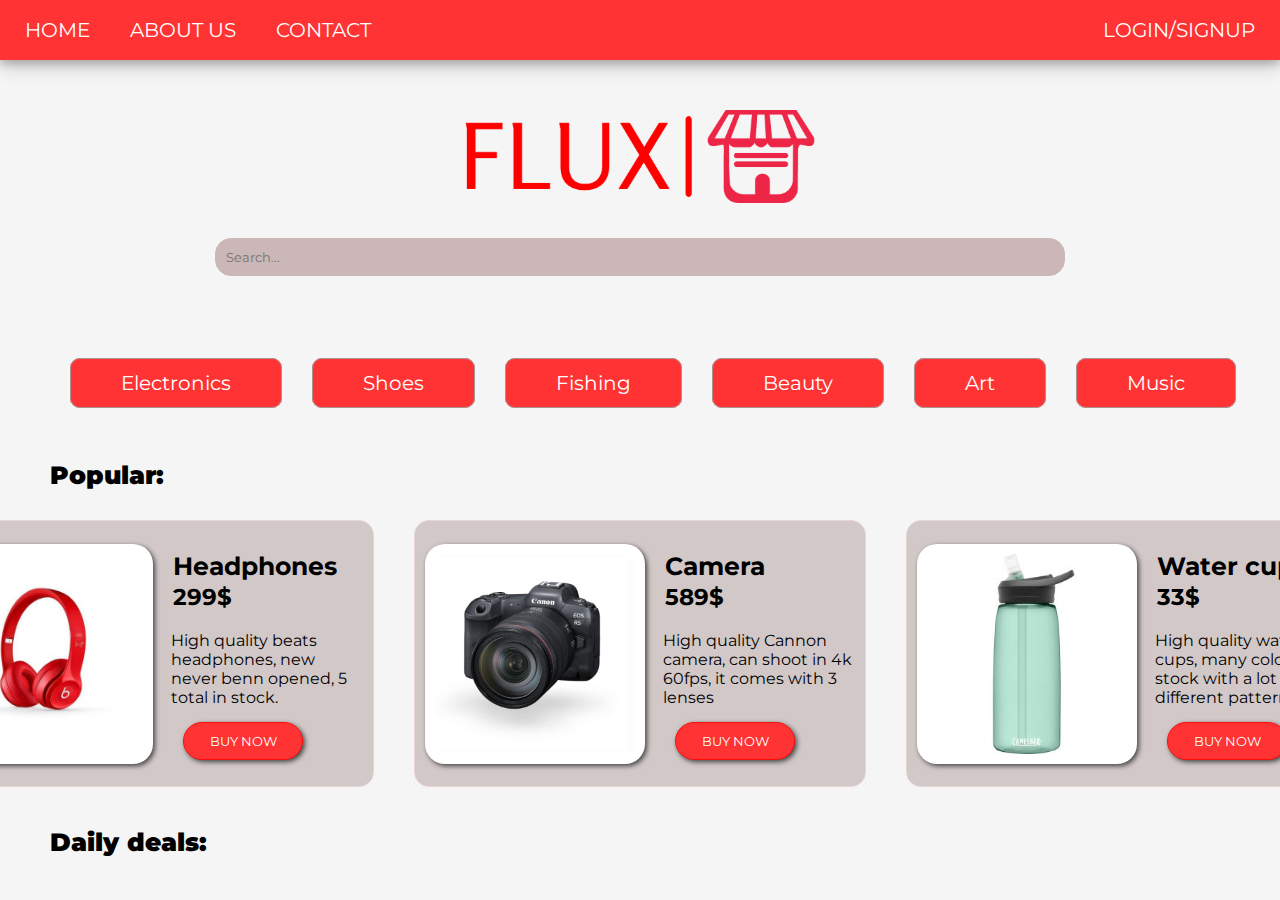
<file: index.html>
<!DOCTYPE html>
<html lang="en">

<head>
    <meta charset="UTF-8">
    <meta http-equiv="X-UA-Compatible" content="IE=edge">
    <meta name="viewport" content="width=device-width, initial-scale=1.0">
    <title>Flux | Home</title>
    <link rel="stylesheet" href="style/style.css">
    <link rel="stylesheet" href="style/home.css">
    <link rel="shortcut icon" href="images/Flux_logo.png" type="image/x-icon">
</head>
<body>
    <header>
        <nav>
            <ul>
                <li id="nav-content"><a class="nav-content" href="index.html">Home</a></li>
                <li id="nav-content"><a class="nav-content" href="About-us.html">About us</a></li>
                <li id="nav-content"><a class="nav-content" href="#">Contact</a></li>
                <li id="login"><a class="nav-content" class="login" href="sign up.html">Login/Signup</a></li>
            </ul>
        </nav>
    </header>
    <main>
        <section class="section0">
            <img src="images/Flux_logo.png" alt="logo">
            <br>
        </section>
        <section id="section1">
            <input type="search" placeholder="Search...">
        </section>
        <section class="section2">
            <p><a href="electronics.html">Electronics</a></p>
            <p><a href="shoes.html">Shoes</a></p>
            <p><a href="Fishing.html">Fishing</a></p>
            <p><a href="beauty.html">Beauty</a></p>
            <p><a href="art.html">Art</a> </p>
            <p><a href="music.html"> Music</a></p>
        </section>
        <h2><b>Popular:</b></h2>
        <section class="section3">
            <div id="ad-container">
            <div class="box">
                <img src="images/headphones.jpg" alt="slika">
                <div class="content">
                    <h3>Headphones</h3>
                    <h4>299$</h4>
                    <p>High quality beats headphones, new never benn opened, 5 total in stock.</p>
                    <button><a href="product.html">Buy now</a></button>
                </div>
            </div>
            <div class="box">
                <img src="images/camera.jpg" alt="slika">
                <div class="content">
                    <h3>Camera</h3>
                    <h4>589$</h4>
                    <p>High quality Cannon camera, can shoot in 4k 60fps, it comes with 3 lenses </p>
                    <button><a href="product.html">Buy now</a></button>
                </div>
            </div>
            <div class="box">
                <img src="images/water-cups.png" alt="slika">
                <div class="content">
                    <h3>Water cups</h3>
                    <h4>33$</h4>
                    <p class="paragraph">High quality water cups, many colorsin in stock with a lot of different
                        patterns</p>
                    <button><a href="product.html">Buy now</a></button>
                </div>
            </div>
        </div>
        </section>
        </section>
    </main>
    <footer>
        <h2><b>Daily deals:</b></h2>
    </footer>
</body>
</html>
</file>
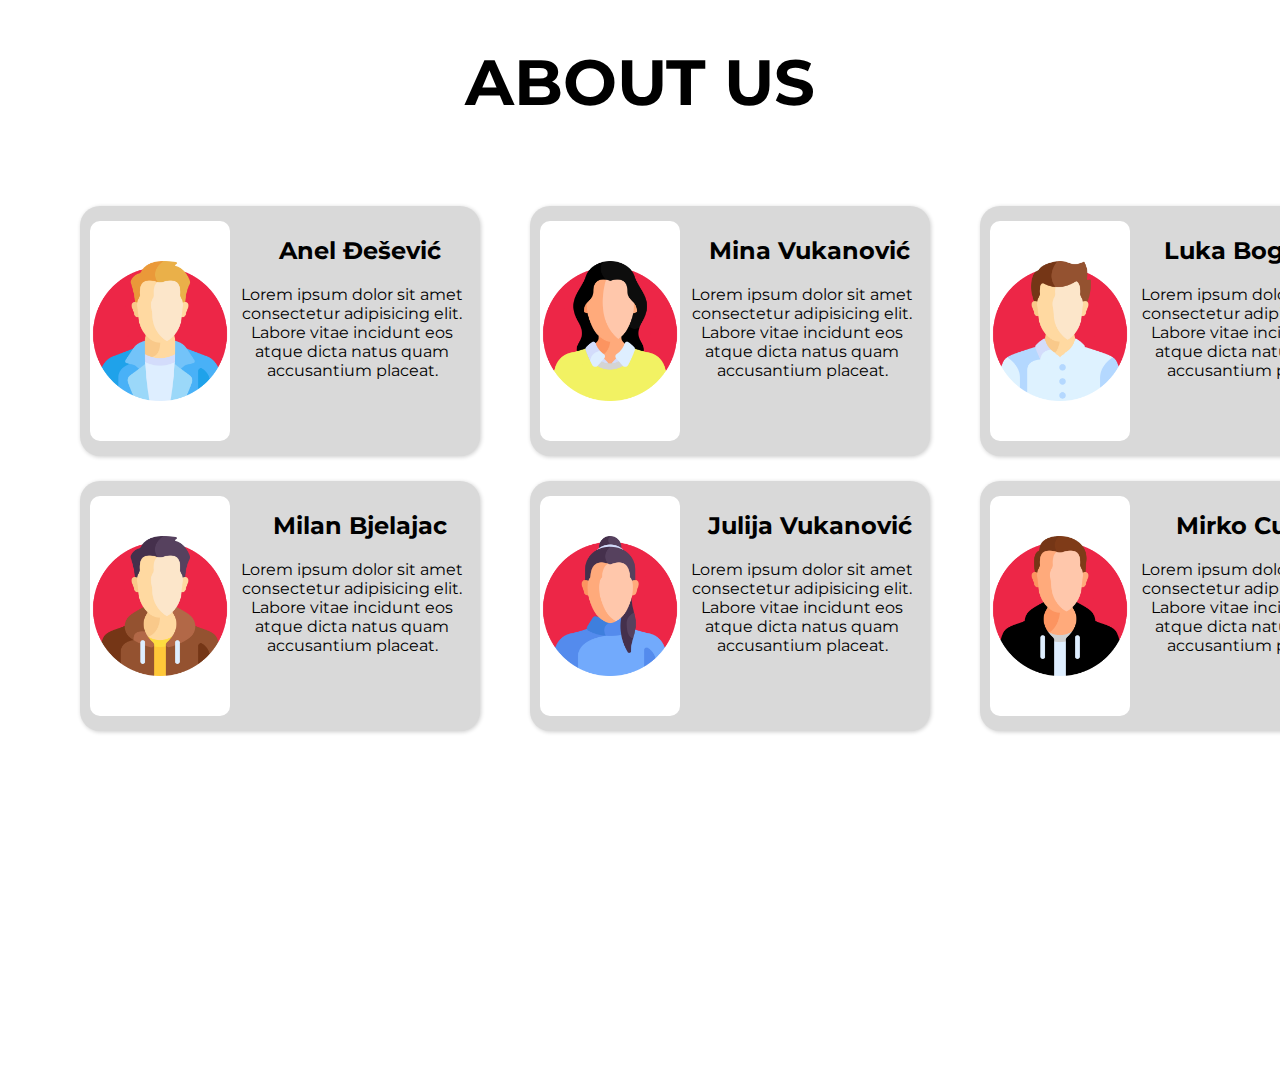
<file: About-us.html>
<!DOCTYPE html>
<html lang="en">
  <head>
    <meta charset="UTF-8" />
    <meta http-equiv="X-UA-Compatible" content="IE=edge" />
    <meta name="viewport" content="width=device-width, initial-scale=1.0" />
    <title>About us</title>
    <link rel="stylesheet" href="style/aboutstyles.css" />
    <link rel="shortcut icon" href="images/Flux_logo.png" type="image/x-icon">
  </head>
  <body>
    <h1>About us</h1>
    <section>
      <ul>
        <li>
          <img src="images/person1.png" alt="person" />
          <div class="item-content">
            <div>
              <h2>Anel Đešević</h2>
              <p>
                Lorem ipsum dolor sit amet consectetur adipisicing elit. Labore
                vitae incidunt eos atque dicta natus quam accusantium placeat.
              </p>
              <div class="hover-effect">
                <br />
                <img src="images/instagram-logo.png" alt="instagram" />
                <img src="images/twitter.png" alt="twitter" />
                <img src="images/linkedin-logo.png" alt="linkedin" />
                <img src="images/youtube.png" alt="youtube" />
                <p><b>Phone number:</b>067 123 456</p>
                <p><b>Email:</b>aneldjesevic@gmail.com</p>
              </div>
            </div>
          </div>
        </li>
        <li>
          <img src="images/person2.png" />
          <div class="item-content">
            <div>
              <h2>Mina Vukanović</h2>
              <p>
                Lorem ipsum dolor sit amet consectetur adipisicing elit. Labore
                vitae incidunt eos atque dicta natus quam accusantium placeat.
              </p>
            </div>
            <div class="hover-effect">
              <br />
              <img src="images/instagram-logo.png" alt="instagram" />
              <img src="images/twitter.png" alt="twitter" />
              <img src="images/linkedin-logo.png" alt="linkedin" />
              <img src="images/youtube.png" alt="youtube" />
              <p><b>Phone number:</b>067 123 456</p>
              <p><b>Email:</b>minavukanovic@gmail.com</p>
            </div>
          </div>
        </li>
        <li>
          <img src="images/person3.png" />
          <div class="item-content">
            <div>
              <h2>Luka Bogićević</h2>
              <p>
                Lorem ipsum dolor sit amet consectetur adipisicing elit. Labore
                vitae incidunt eos atque dicta natus quam accusantium placeat.
              </p>
            </div>
            <div class="hover-effect">
              <br />
              <img src="images/instagram-logo.png" alt="instagram" />
              <img src="images/twitter.png" alt="twitter" />
              <img src="images/linkedin-logo.png" alt="linkedin" />
              <img src="images/youtube.png" alt="youtube" />
              <p><b>Phone number:</b>067 123 456</p>
              <p><b>Email:</b>lukabogicevic@gmail.com</p>
            </div>
          </div>
        </li>

        <li>
          <img src="images/person4.png" />
          <div class="item-content">
            <div>
              <h2>Milan Bjelajac</h2>
              <p>
                Lorem ipsum dolor sit amet consectetur adipisicing elit. Labore
                vitae incidunt eos atque dicta natus quam accusantium placeat.
              </p>
            </div>
            <div class="hover-effect">
              <br />
              <img src="images/instagram-logo.png" alt="instagram" />
              <img src="images/twitter.png" alt="twitter" />
              <img src="images/linkedin-logo.png" alt="linkedin" />
              <img src="images/youtube.png" alt="youtube" />
              <p><b>Phone number:</b>067 123 456</p>
              <p><b>Email:</b>milanbjelajac@gmail.com</p>
            </div>
          </div>
        </li>
        <li>
          <img src="images/person5.png" />
          <div class="item-content">
            <div>
              <h2>Julija Vukanović</h2>
              <p>
                Lorem ipsum dolor sit amet consectetur adipisicing elit. Labore
                vitae incidunt eos atque dicta natus quam accusantium placeat.
              </p>
            </div>
            <div class="hover-effect">
              <br />
              <img src="images/instagram-logo.png" alt="instagram" />
              <img src="images/twitter.png" alt="twitter" />
              <img src="images/linkedin-logo.png" alt="linkedin" />
              <img src="images/youtube.png" alt="youtube" />
              <p><b>Phone number:</b>067 123 456</p>
              <p><b>Email:</b>julijavukanovic@gmail.com</p>
            </div>
          </div>
        </li>
        <li>
          <img src="images/person6.png" />
          <div class="item-content">
            <div>
              <h2>Mirko Cupara</h2>
              <p>
                Lorem ipsum dolor sit amet consectetur adipisicing elit. Labore
                vitae incidunt eos atque dicta natus quam accusantium placeat.
              </p>
            </div>
            <div class="hover-effect">
              <br />
              <img src="images/instagram-logo.png" alt="instagram" />
              <img src="images/twitter.png" alt="twitter" />
              <img src="images/linkedin-logo.png" alt="linkedin" />
              <img src="images/youtube.png" alt="youtube" />
              <p><b>Phone number:</b>067 123 456</p>
              <p><b>Email:</b>mirkocupara@gmail.com</p>
            </div>
          </div>
        </li>
      </ul>
    </section>
  </body>
</html>
</file>
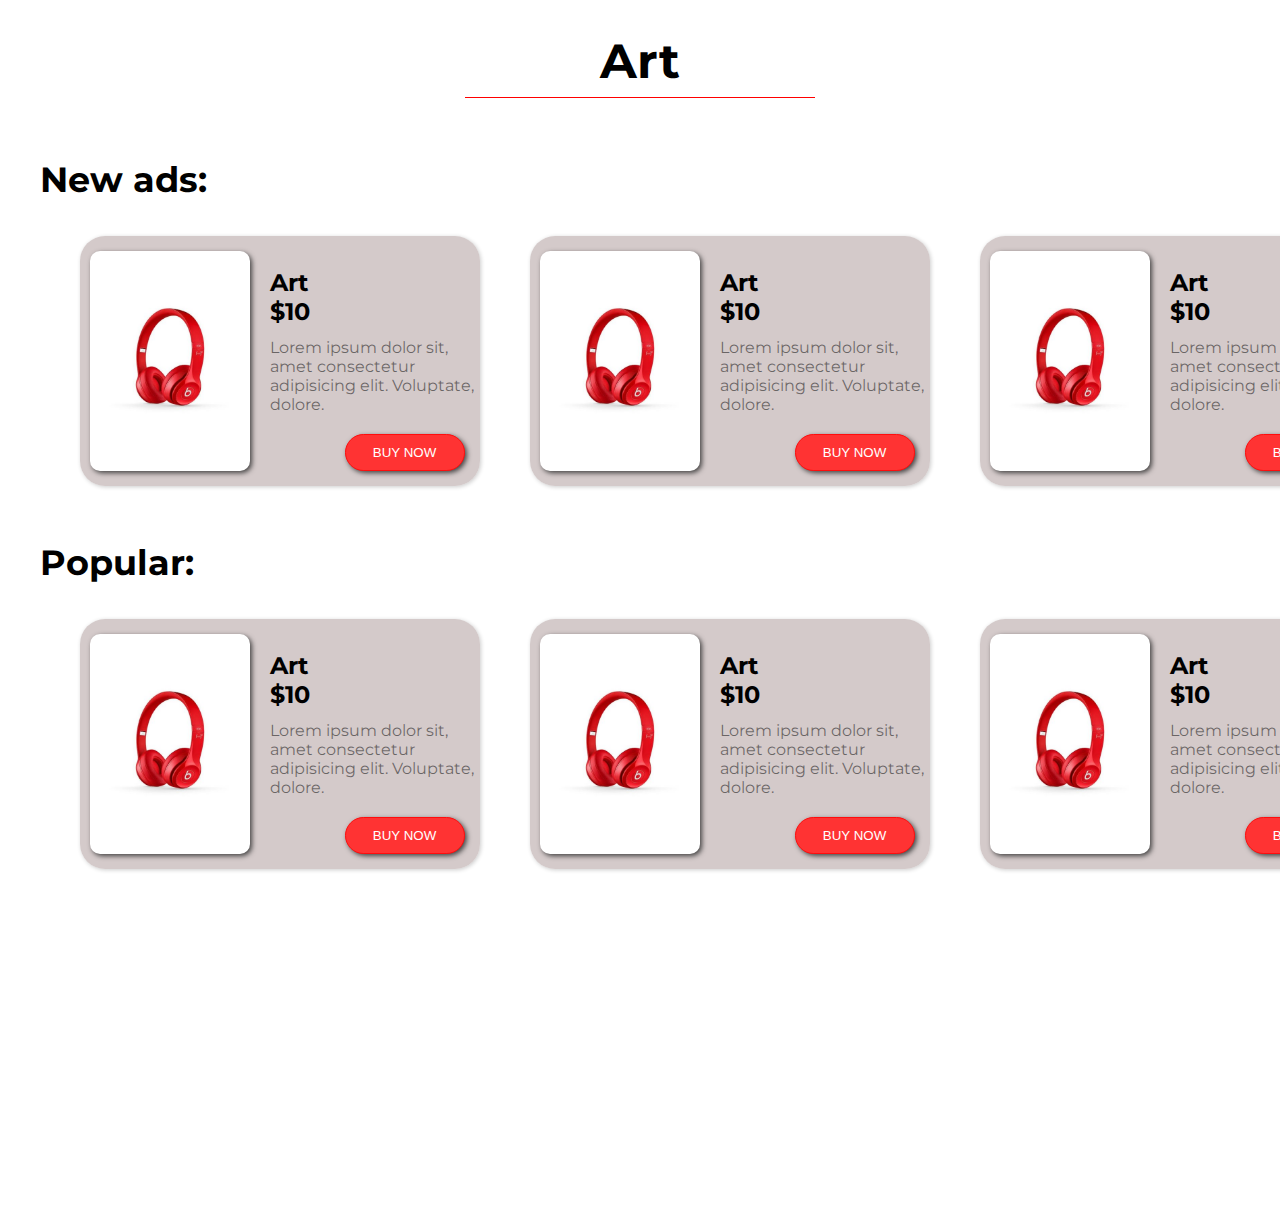
<file: art.html>
<!DOCTYPE html>
<html lang="en">
  <head>
    <meta charset="UTF-8" />
    <meta http-equiv="X-UA-Compatible" content="IE=edge" />
    <meta name="viewport" content="width=device-width, initial-scale=1.0" />
    <title>Art</title>
    <link rel="stylesheet" href="style/electronics.css" />
    <link rel="shortcut icon" href="images/Flux_logo.png" type="image/x-icon">
  </head>
  <body>
    <section>
      <h1>Art</h1>
 <div id="hr"></div>
      <div>
        <h2>New ads:</h2>
        <div>
          <ul>
            <li>
              <img src="images/headphones.jpg" alt="" />
              <div class="info">
                <h4>Art <br />$10</h4>

                <p>
                  Lorem ipsum dolor sit, amet consectetur adipisicing elit.
                  Voluptate, dolore.
                </p>
                <button>Buy now</button>
              </div>
            </li>

            <li>
              <img src="images/headphones.jpg" alt="" />
              <div class="info">
                <h4>Art <br />$10</h4>

                <p>
                  Lorem ipsum dolor sit, amet consectetur adipisicing elit.
                  Voluptate, dolore.
                </p>
                <button>Buy now</button>
              </div>
            </li>
            <li>
              <img src="images/headphones.jpg" alt="" />
              <div class="info">
                <h4>Art <br />$10</h4>

                <p>
                  Lorem ipsum dolor sit, amet consectetur adipisicing elit.
                  Voluptate, dolore.
                </p>
                <button>Buy now</button>
              </div>
            </li>
          </ul>
        </div>
      </div>

      <div id="popular">
        <h2>Popular:</h2>
        <div>
          <ul>
            <li>
              <img src="images/headphones.jpg" alt="" />
              <div class="info">
                <h4>Art <br />$10</h4>

                <p>
                  Lorem ipsum dolor sit, amet consectetur adipisicing elit.
                  Voluptate, dolore.
                </p>
                <button>Buy now</button>
              </div>
            </li>

            <li>
              <img src="images/headphones.jpg" alt="" />
              <div class="info">
                <h4>Art <br />$10</h4>

                <p>
                  Lorem ipsum dolor sit, amet consectetur adipisicing elit.
                  Voluptate, dolore.
                </p>
                <button>Buy now</button>
              </div>
            </li>
            <li>
              <img src="images/headphones.jpg" alt="" />
              <div class="info">
                <h4>Art <br />$10</h4>

                <p>
                  Lorem ipsum dolor sit, amet consectetur adipisicing elit.
                  Voluptate, dolore.
                </p>
                <button>Buy now</button>
              </div>
            </li>
          </ul>
        </div>
      </div>
    </section>
  </body>
</html>
</file>
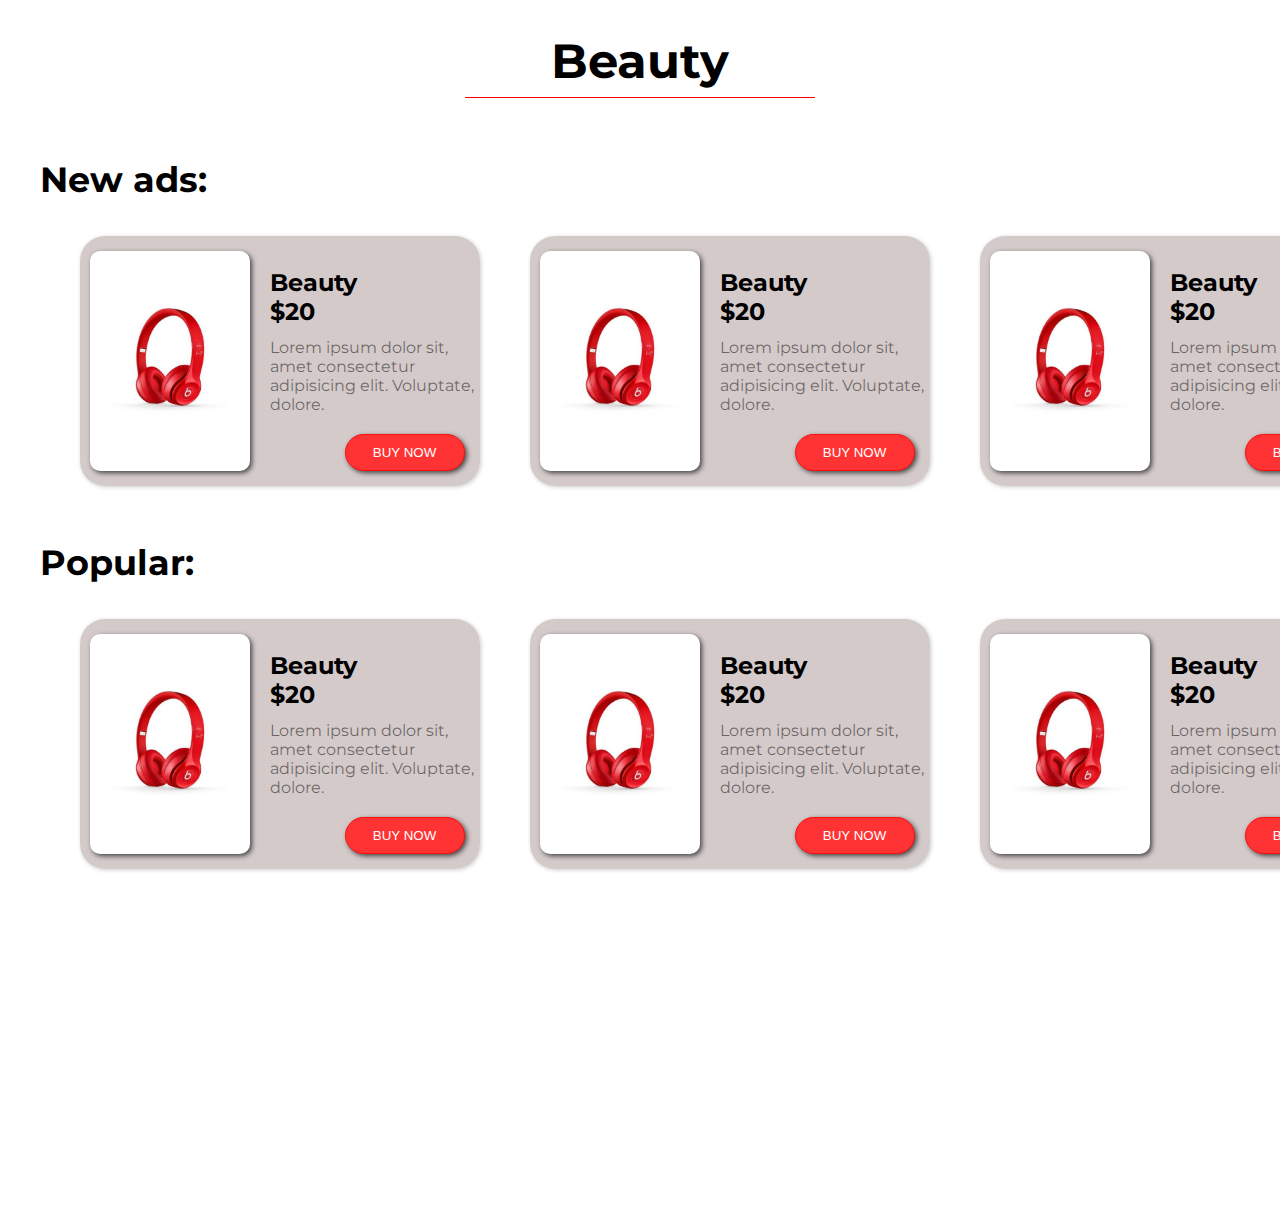
<file: beauty.html>
<!DOCTYPE html>
<html lang="en">
  <head>
    <meta charset="UTF-8" />
    <meta http-equiv="X-UA-Compatible" content="IE=edge" />
    <meta name="viewport" content="width=device-width, initial-scale=1.0" />
    <title>Beauty</title>
    <link rel="stylesheet" href="style/electronics.css" />
    <link rel="shortcut icon" href="images/Flux_logo.png" type="image/x-icon">
  </head>
  <body>
    <section>
      <h1>Beauty</h1>
 <div id="hr"></div>
      <div>
        <h2>New ads:</h2>
        <div>
          <ul>
            <li>
              <img src="images/headphones.jpg" alt="" />
              <div class="info">
                <h4>Beauty <br />$20</h4>

                <p>
                  Lorem ipsum dolor sit, amet consectetur adipisicing elit.
                  Voluptate, dolore.
                </p>
                <button>Buy now</button>
              </div>
            </li>

            <li>
              <img src="images/headphones.jpg" alt="" />
              <div class="info">
                <h4>Beauty <br />$20</h4>

                <p>
                  Lorem ipsum dolor sit, amet consectetur adipisicing elit.
                  Voluptate, dolore.
                </p>
                <button>Buy now</button>
              </div>
            </li>
            <li>
              <img src="images/headphones.jpg" alt="" />
              <div class="info">
                <h4>Beauty <br />$20</h4>

                <p>
                  Lorem ipsum dolor sit, amet consectetur adipisicing elit.
                  Voluptate, dolore.
                </p>
                <button>Buy now</button>
              </div>
            </li>
          </ul>
        </div>
      </div>

      <div id="popular">
        <h2>Popular:</h2>
        <div>
          <ul>
            <li>
              <img src="images/headphones.jpg" alt="" />
              <div class="info">
                <h4>Beauty<br />$20</h4>

                <p>
                  Lorem ipsum dolor sit, amet consectetur adipisicing elit.
                  Voluptate, dolore.
                </p>
                <button>Buy now</button>
              </div>
            </li>

            <li>
              <img src="images/headphones.jpg" alt="" />
              <div class="info">
                <h4>Beauty<br />$20</h4>

                <p>
                  Lorem ipsum dolor sit, amet consectetur adipisicing elit.
                  Voluptate, dolore.
                </p>
                <button>Buy now</button>
              </div>
            </li>
            <li>
              <img src="images/headphones.jpg" alt="" />
              <div class="info">
                <h4>Beauty <br />$20</h4>

                <p>
                  Lorem ipsum dolor sit, amet consectetur adipisicing elit.
                  Voluptate, dolore.
                </p>
                <button>Buy now</button>
              </div>
            </li>
          </ul>
        </div>
      </div>
    </section>
  </body>
</html>
</file>
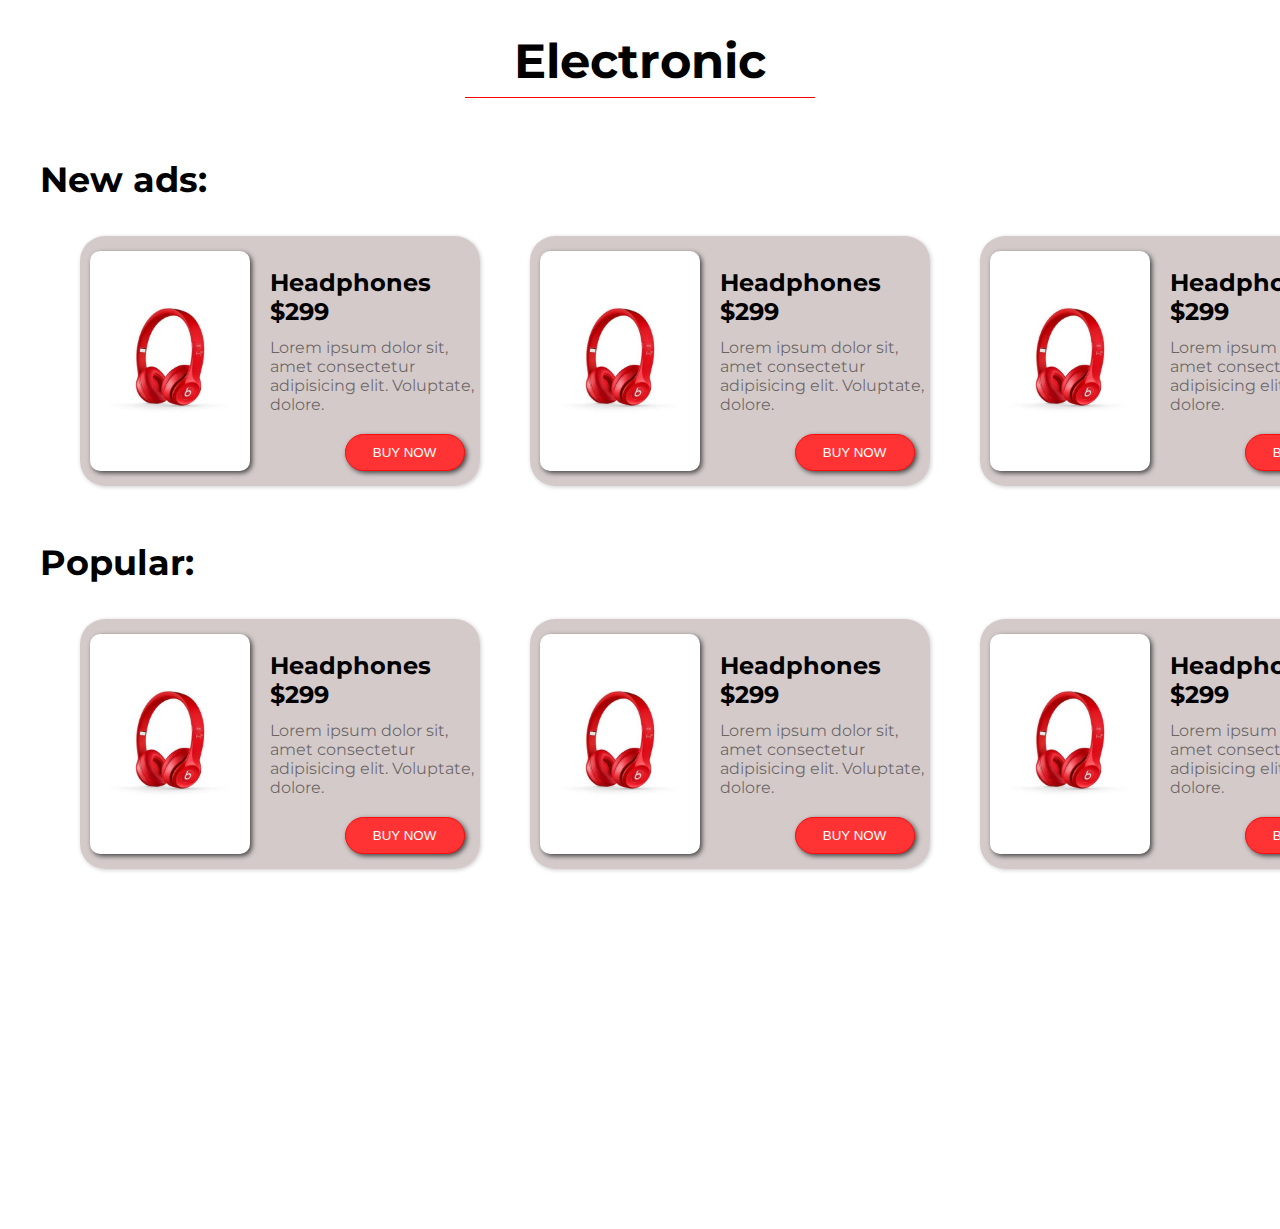
<file: electronics.html>
<!DOCTYPE html>
<html lang="en">
  <head>
    <meta charset="UTF-8" />
    <meta http-equiv="X-UA-Compatible" content="IE=edge" />
    <meta name="viewport" content="width=device-width, initial-scale=1.0" />
    <title>Electronic</title>
    <link rel="stylesheet" href="style/electronics.css" />
    <link rel="shortcut icon" href="images/Flux_logo.png" type="image/x-icon">
  </head>
  <body>
    <section>
      <h1>Electronic</h1>
 <div id="hr"></div>
      <div>
        <h2>New ads:</h2>
        <div>
          <ul>
            <li>
              <img src="images/headphones.jpg" alt="" />
              <div class="info">
                <h4>Headphones <br />$299</h4>

                <p>
                  Lorem ipsum dolor sit, amet consectetur adipisicing elit.
                  Voluptate, dolore.
                </p>
                <button>Buy now</button>
              </div>
            </li>

            <li>
              <img src="images/headphones.jpg" alt="" />
              <div class="info">
                <h4>Headphones <br />$299</h4>

                <p>
                  Lorem ipsum dolor sit, amet consectetur adipisicing elit.
                  Voluptate, dolore.
                </p>
                <button>Buy now</button>
              </div>
            </li>
            <li>
              <img src="images/headphones.jpg" alt="" />
              <div class="info">
                <h4>Headphones <br />$299</h4>

                <p>
                  Lorem ipsum dolor sit, amet consectetur adipisicing elit.
                  Voluptate, dolore.
                </p>
                <button>Buy now</button>
              </div>
            </li>
          </ul>
        </div>
      </div>

      <div id="popular">
        <h2>Popular:</h2>
        <div>
          <ul>
            <li>
              <img src="images/headphones.jpg" alt="" />
              <div class="info">
                <h4>Headphones <br />$299</h4>

                <p>
                  Lorem ipsum dolor sit, amet consectetur adipisicing elit.
                  Voluptate, dolore.
                </p>
                <button>Buy now</button>
              </div>
            </li>

            <li>
              <img src="images/headphones.jpg" alt="" />
              <div class="info">
                <h4>Headphones <br />$299</h4>

                <p>
                  Lorem ipsum dolor sit, amet consectetur adipisicing elit.
                  Voluptate, dolore.
                </p>
                <button>Buy now</button>
              </div>
            </li>
            <li>
              <img src="images/headphones.jpg" alt="" />
              <div class="info">
                <h4>Headphones <br />$299</h4>

                <p>
                  Lorem ipsum dolor sit, amet consectetur adipisicing elit.
                  Voluptate, dolore.
                </p>
                <button>Buy now</button>
              </div>
            </li>
          </ul>
        </div>
      </div>
    </section>
  </body>
</html>
</file>
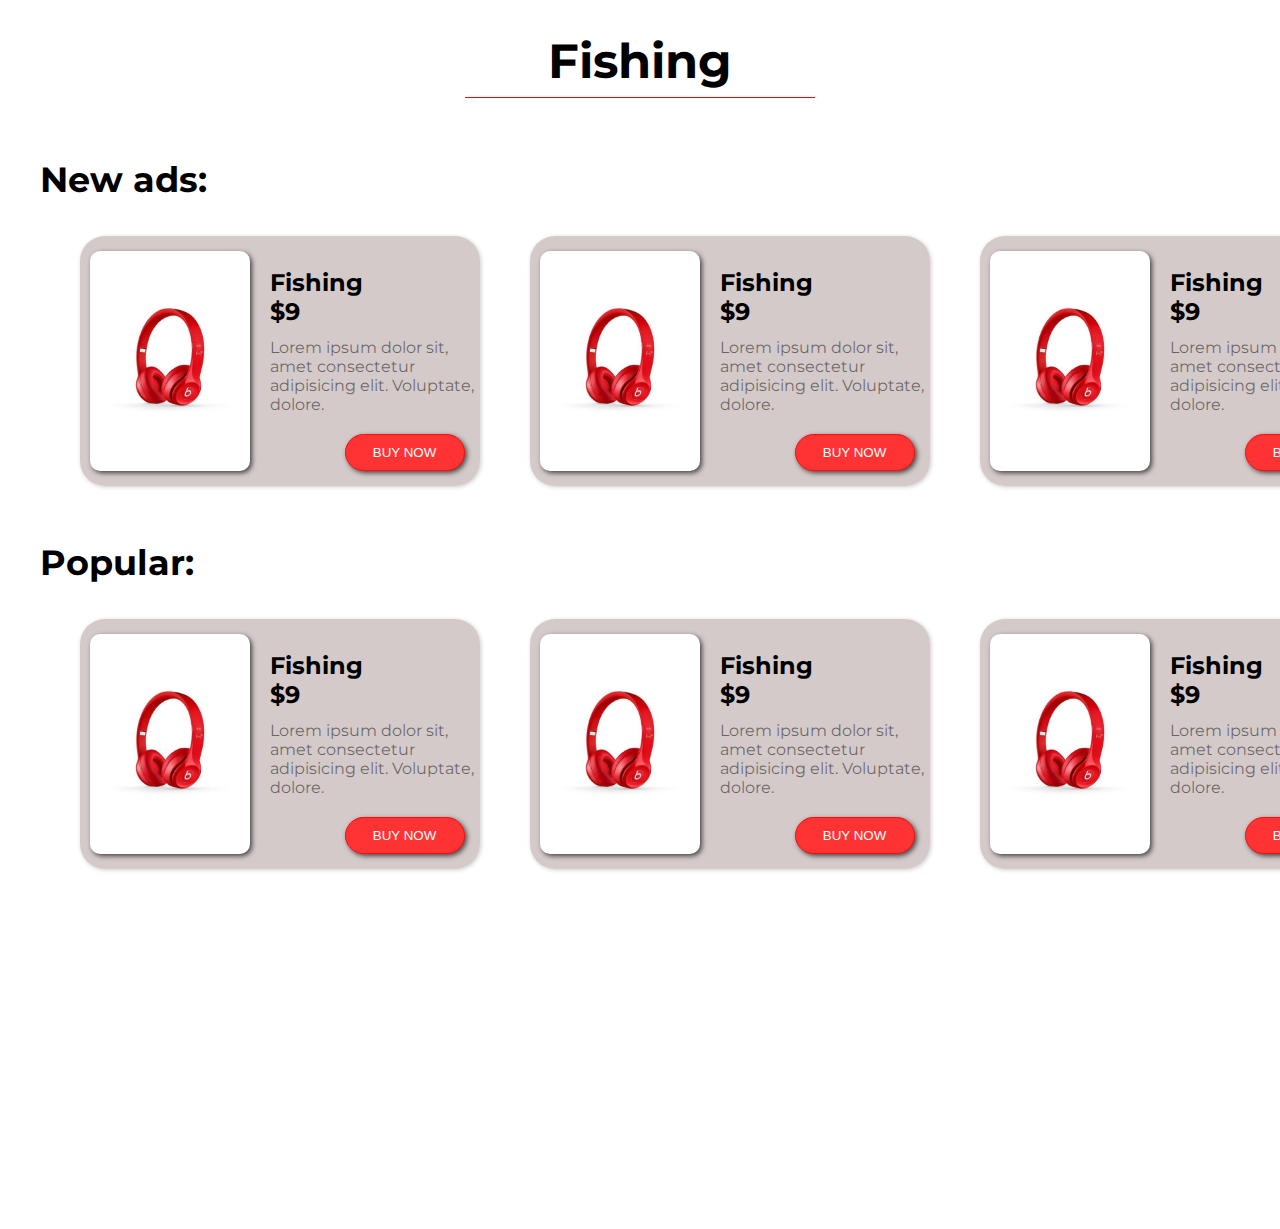
<file: Fishing.html>
<!DOCTYPE html>
<html lang="en">
  <head>
    <meta charset="UTF-8" />
    <meta http-equiv="X-UA-Compatible" content="IE=edge" />
    <meta name="viewport" content="width=device-width, initial-scale=1.0" />
    <title>Fishing</title>
    <link rel="stylesheet" href="style/electronics.css" />
    <link rel="shortcut icon" href="images/Flux_logo.png" type="image/x-icon">
  </head>
  <body>
    <section>
      <h1>Fishing</h1>
 <div id="hr"></div>
      <div>
        <h2>New ads:</h2>
        <div>
          <ul>
            <li>
              <img src="images/headphones.jpg" alt="" />
              <div class="info">
                <h4>Fishing <br />$9</h4>

                <p>
                  Lorem ipsum dolor sit, amet consectetur adipisicing elit.
                  Voluptate, dolore.
                </p>
                <button>Buy now</button>
              </div>
            </li>

            <li>
              <img src="images/headphones.jpg" alt="" />
              <div class="info">
                <h4>Fishing <br />$9</h4>

                <p>
                  Lorem ipsum dolor sit, amet consectetur adipisicing elit.
                  Voluptate, dolore.
                </p>
                <button>Buy now</button>
              </div>
            </li>
            <li>
              <img src="images/headphones.jpg" alt="" />
              <div class="info">
                <h4>Fishing <br />$9</h4>

                <p>
                  Lorem ipsum dolor sit, amet consectetur adipisicing elit.
                  Voluptate, dolore.
                </p>
                <button>Buy now</button>
              </div>
            </li>
          </ul>
        </div>
      </div>

      <div id="popular">
        <h2>Popular:</h2>
        <div>
          <ul>
            <li>
              <img src="images/headphones.jpg" alt="" />
              <div class="info">
                <h4>Fishing <br />$9</h4>

                <p>
                  Lorem ipsum dolor sit, amet consectetur adipisicing elit.
                  Voluptate, dolore.
                </p>
                <button>Buy now</button>
              </div>
            </li>

            <li>
              <img src="images/headphones.jpg" alt="" />
              <div class="info">
                <h4>Fishing <br />$9</h4>

                <p>
                  Lorem ipsum dolor sit, amet consectetur adipisicing elit.
                  Voluptate, dolore.
                </p>
                <button>Buy now</button>
              </div>
            </li>
            <li>
              <img src="images/headphones.jpg" alt="" />
              <div class="info">
                <h4>Fishing <br />$9</h4>

                <p>
                  Lorem ipsum dolor sit, amet consectetur adipisicing elit.
                  Voluptate, dolore.
                </p>
                <button>Buy now</button>
              </div>
            </li>
          </ul>
        </div>
      </div>
    </section>
  </body>
</html>
</file>
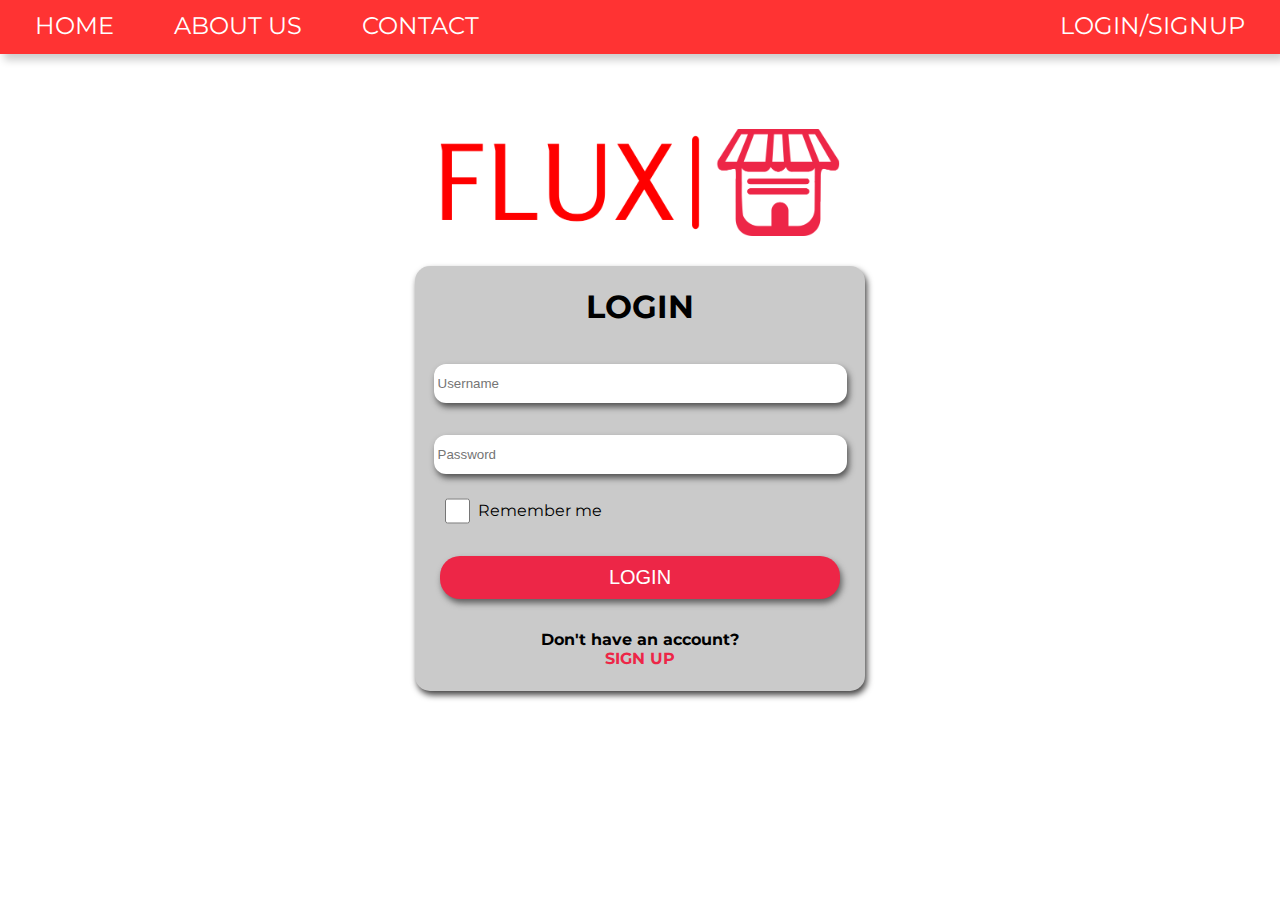
<file: log in.html>
<!DOCTYPE html>
<html lang="en">
<head>
    <meta charset="UTF-8">
    <meta http-equiv="X-UA-Compatible" content="IE=edge">
    <meta name="viewport" content="width=device-width, initial-scale=1.0">
    <link rel="preconnect" href="https://fonts.googleapis.com">
<link rel="preconnect" href="https://fonts.gstatic.com" crossorigin>
<link href="https://fonts.googleapis.com/css2?family=Lora:ital,wght@1,400;1,500&family=Mochiy+Pop+One&family=Montserrat:wght@400;500;600&family=Open+Sans:wght@400;700&display=swap" rel="stylesheet">
    <link rel="stylesheet" href="style/login.css">
    <title>Log in</title>
    <link rel="shortcut icon" href="images/Flux_logo.png" type="image/x-icon">
</head>
<body>
    <header>
        <nav id="nav-bar">
            <div id="nav-links">
                <ul>
                    <li> <a href="index.html">Home</a></li>
                    <li><a href="About-us.html">About us</a></li>
                    <li><a href="#">Contact</a></li>
                    <li id="login"><a href="log in.html">Login/Signup</a></li>
                </ul>
            </div>
        </nav>
    </header>
    <main>
        <div class="image">
            <img src="images/logo.png" alt="logo">
        </div>
        <div id="forma">
            <form action="">

                <h1>Login</h1>
             
                <div id="inputs">
                    <section>
                        <div id="user-password">
                            <input type="text" placeholder="Username" required>
                            <input type="password"  placeholder="Password" required minlength="7">
                        </div>
                    </section>
                    <section>
                        <div class="checkbox">
                            <input type="checkbox" name="checkbox"  >
                            <label for="checkbox">Remember me</label>
                        </div>
                    </section>
                </div>
                <button>Login</button>
                <div id="second">
                    <p>Don't have an account?</p>
                    <a href="sign up.html">sign up</a>
                </div>
            </form>
        </div>
    </main>
</body>
</html>
</file>
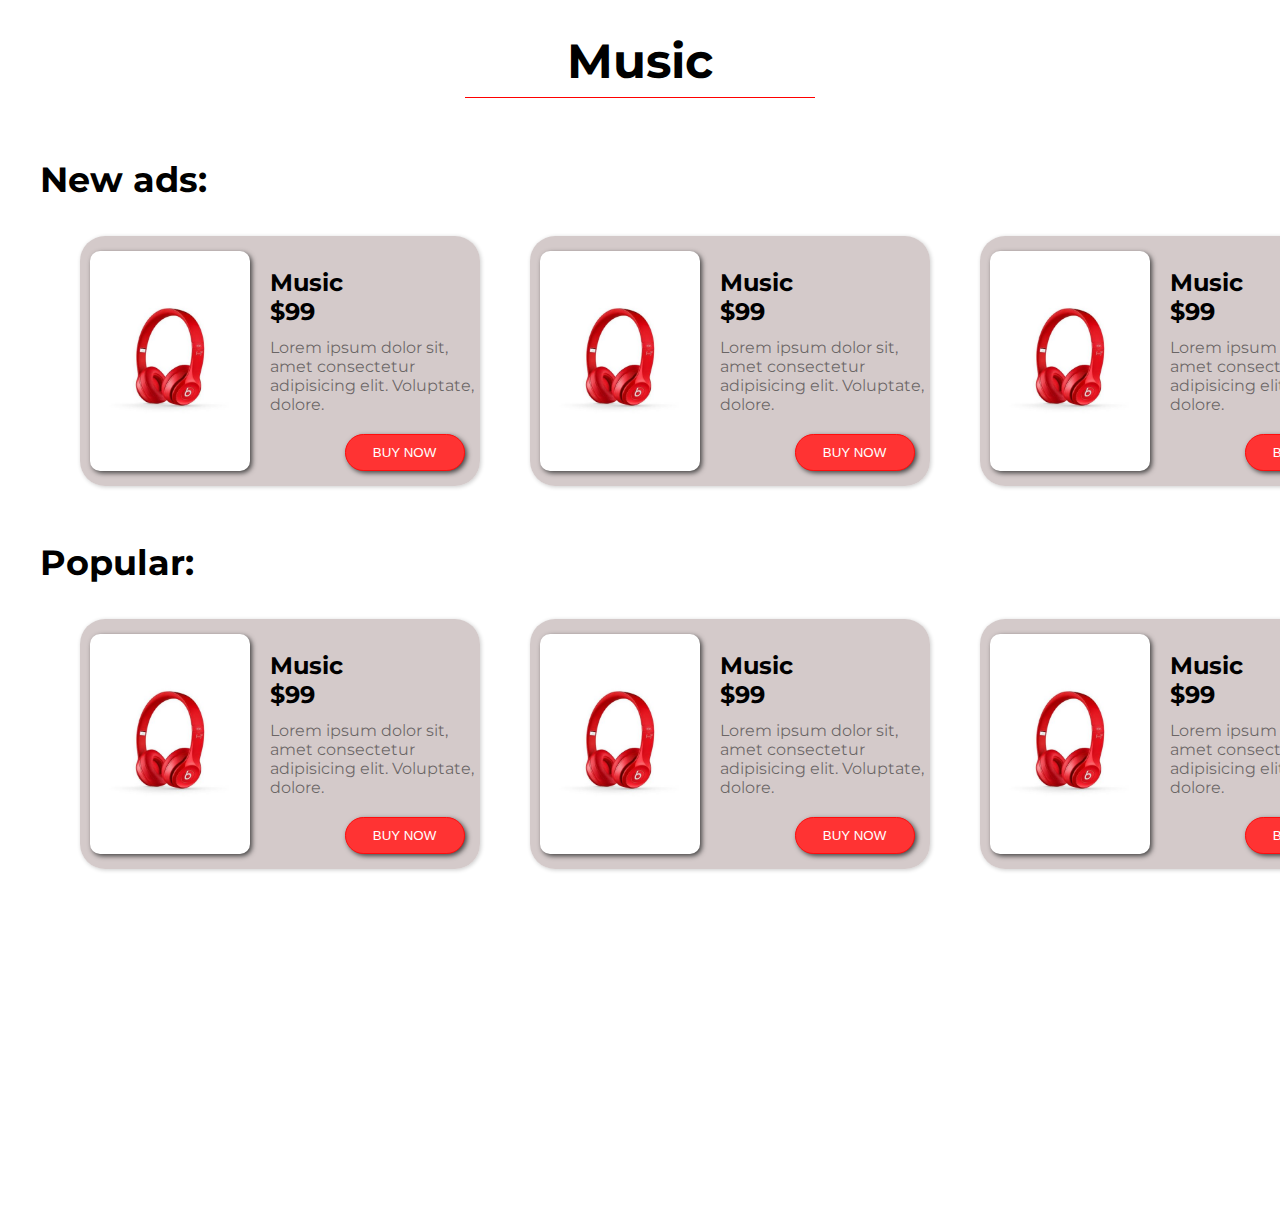
<file: music.html>
<!DOCTYPE html>
<html lang="en">
  <head>
    <meta charset="UTF-8" />
    <meta http-equiv="X-UA-Compatible" content="IE=edge" />
    <meta name="viewport" content="width=device-width, initial-scale=1.0" />
    <title>Music</title>
    <link rel="stylesheet" href="style/electronics.css" />
    <link rel="shortcut icon" href="images/Flux_logo.png" type="image/x-icon">
  </head>
  <body>
    <section>
      <h1>Music</h1>
 <div id="hr"></div>
      <div>
        <h2>New ads:</h2>
        <div>
          <ul>
            <li>
              <img src="images/headphones.jpg" alt="image" />
              <div class="info">
                <h4>Music <br />$99</h4>

                <p>
                  Lorem ipsum dolor sit, amet consectetur adipisicing elit.
                  Voluptate, dolore.
                </p>
                <button>Buy now</button>
              </div>
            </li>

            <li>
              <img src="images/headphones.jpg" alt="image" />
              <div class="info">
                <h4>Music <br />$99</h4>

                <p>
                  Lorem ipsum dolor sit, amet consectetur adipisicing elit.
                  Voluptate, dolore.
                </p>
                <button>Buy now</button>
              </div>
            </li>
            <li>
              <img src="images/headphones.jpg" alt="image" />
              <div class="info">
                <h4>Music <br />$99</h4>

                <p>
                  Lorem ipsum dolor sit, amet consectetur adipisicing elit.
                  Voluptate, dolore.
                </p>
                <button>Buy now</button>
              </div>
            </li>
          </ul>
        </div>
      </div>

      <div id="popular">
        <h2>Popular:</h2>
        <div>
          <ul>
            <li>
              <img src="images/headphones.jpg" alt="" />
              <div class="info">
                <h4>Music <br />$99</h4>

                <p>
                  Lorem ipsum dolor sit, amet consectetur adipisicing elit.
                  Voluptate, dolore.
                </p>
                <button>Buy now</button>
              </div>
            </li>

            <li>
              <img src="images/headphones.jpg" alt="" />
              <div class="info">
                <h4>Music <br />$99</h4>

                <p>
                  Lorem ipsum dolor sit, amet consectetur adipisicing elit.
                  Voluptate, dolore.
                </p>
                <button>Buy now</button>
              </div>
            </li>
            <li>
              <img src="images/headphones.jpg" alt="" />
              <div class="info">
                <h4>Music <br />$99</h4>

                <p>
                  Lorem ipsum dolor sit, amet consectetur adipisicing elit.
                  Voluptate, dolore.
                </p>
                <button>Buy now</button>
              </div>
            </li>
          </ul>
        </div>
      </div>
    </section>
  </body>
</html>
</file>
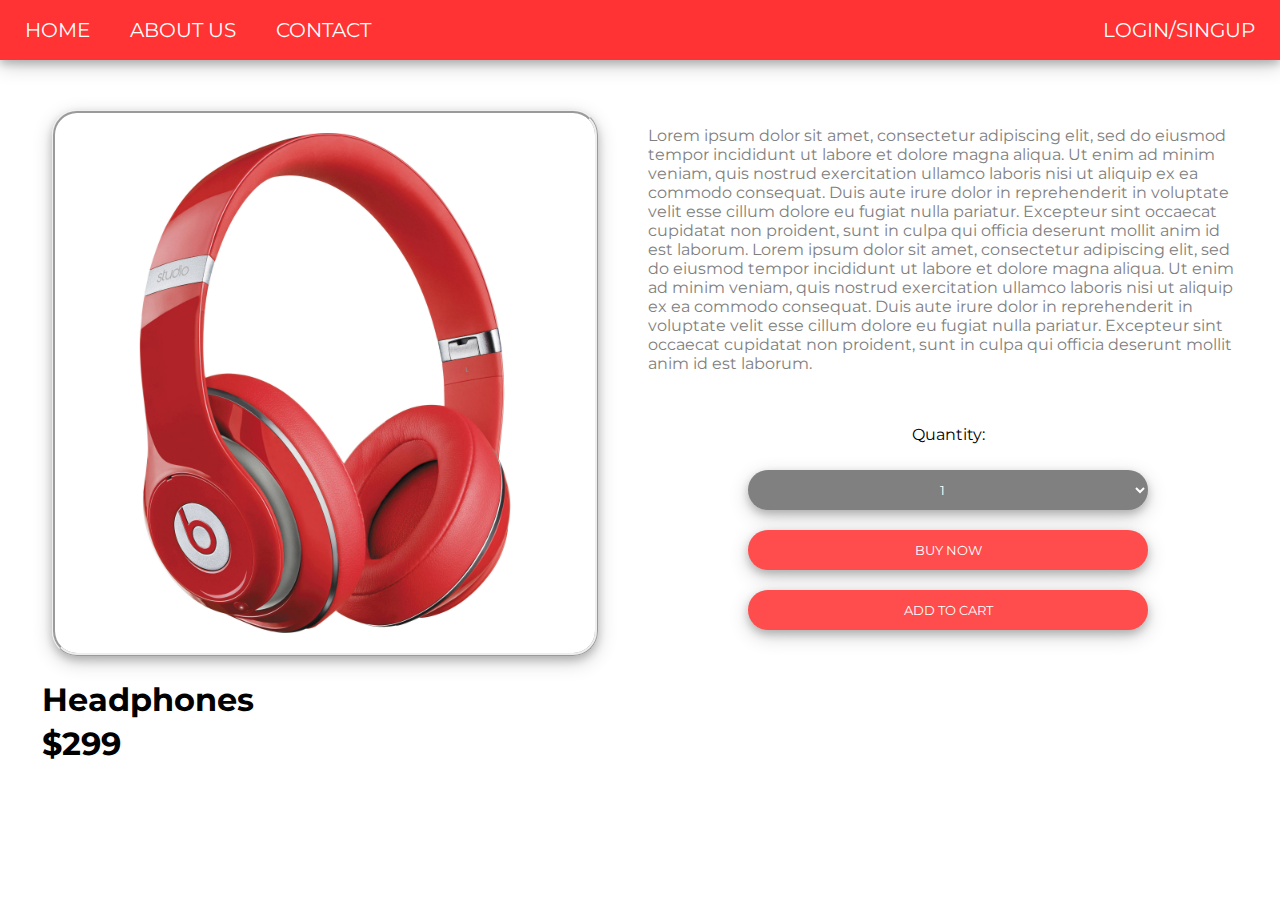
<file: product.html>
<!DOCTYPE html>
<html lang="en">

<head>
  <link rel="preconnect" href="https://fonts.googleapis.com">
  <link rel="preconnect" href="https://fonts.gstatic.com" crossorigin>
  <link href="https://fonts.googleapis.com/css2?family=IBM+Plex+Mono:wght@300&family=Montserrat:wght@500&display=swap"
    rel="stylesheet">
  <meta charset="UTF-8">
  <title>Flux</title>
  <link rel="stylesheet" href="style/product.css">
  <link rel="shortcut icon" href="images/Flux_logo.png" type="image/x-icon">
</head>

<body>

  <nav>
    <ul>
      <li id="nav-content"><a href="index.html">HOME</a></li>
        <li id="nav-content"><a href="About-us.html">ABOUT US</a></li>
        <li id="nav-content"><a href="#">CONTACT</a></li>
        <li id="login"><a class="login" href="sign up.html">LOGIN/SINGUP</a></li>
    </ul>
  </nav>

  <div class="sadrzaj">
    <ul id="description">

      <li><img src="images/headphones.png" alt="headphones"></li>
      <div id="buttons">
        <li id="opis">
          <p>Lorem ipsum dolor sit amet, consectetur adipiscing elit,
            sed do eiusmod tempor incididunt ut labore et dolore magna aliqua.
            Ut enim ad minim veniam, quis nostrud exercitation ullamco laboris
            nisi ut aliquip ex ea commodo consequat. Duis aute irure dolor in
            reprehenderit in voluptate velit esse cillum dolore eu fugiat nulla
            pariatur. Excepteur sint occaecat cupidatat non proident, sunt in
            culpa qui officia deserunt mollit anim id est laborum. Lorem ipsum dolor sit amet, consectetur adipiscing
            elit,
            sed do eiusmod tempor incididunt ut labore et dolore magna aliqua.
            Ut enim ad minim veniam, quis nostrud exercitation ullamco laboris
            nisi ut aliquip ex ea commodo consequat. Duis aute irure dolor in
            reprehenderit in voluptate velit esse cillum dolore eu fugiat nulla
            pariatur. Excepteur sint occaecat cupidatat non proident, sunt in
            culpa qui officia deserunt mollit anim id est laborum.</p>
        </li>
        <li>
          <p>
            <stropng>Quantity:</stropng>
          </p>
        </li>
        <li>


          <select name="dropdown" id="dropdown">
            <option value="1">1</option>
            <option value="2">2</option>
            <option value="3">3</option>
            <option value="4">4</option>
          </select>
        </li>
        <li><button>BUY NOW</button></li>
        <li><button>ADD TO CART</button></li>
      </div>
    </ul>
    <h1>Headphones </h1>
    <h1>$299</h1>
  </div>
</body>

</html>
</file>
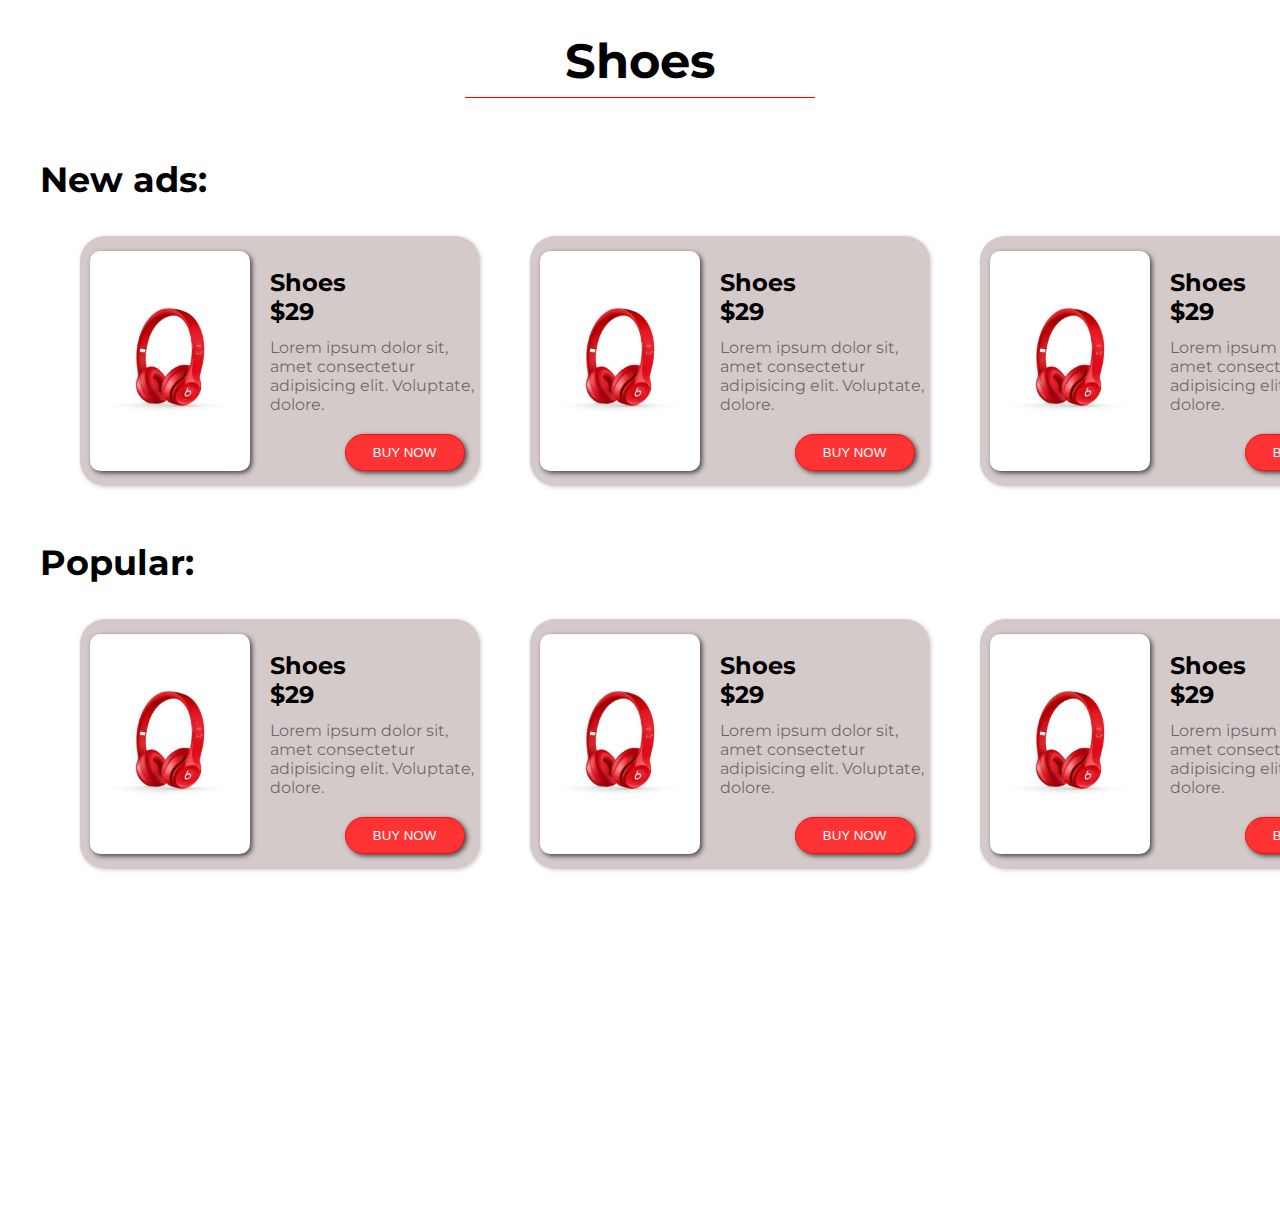
<file: shoes.html>
<!DOCTYPE html>
<html lang="en">
  <head>
    <meta charset="UTF-8" />
    <meta http-equiv="X-UA-Compatible" content="IE=edge" />
    <meta name="viewport" content="width=device-width, initial-scale=1.0" />
    <title>Shoes</title>
    <link rel="stylesheet" href="style/electronics.css" />
    <link rel="shortcut icon" href="images/Flux_logo.png" type="image/x-icon">
  </head>
  <body>
    <section>
      <h1>Shoes</h1>
 <div id="hr"></div>
      <div>
        <h2>New ads:</h2>
        <div>
          <ul>
            <li>
              <img src="images/headphones.jpg" alt="" />
              <div class="info">
                <h4>Shoes <br />$29</h4>

                <p>
                  Lorem ipsum dolor sit, amet consectetur adipisicing elit.
                  Voluptate, dolore.
                </p>
                <button>Buy now</button>
              </div>
            </li>

            <li>
              <img src="images/headphones.jpg" alt="" />
              <div class="info">
                <h4>Shoes<br />$29</h4>

                <p>
                  Lorem ipsum dolor sit, amet consectetur adipisicing elit.
                  Voluptate, dolore.
                </p>
                <button>Buy now</button>
              </div>
            </li>
            <li>
              <img src="images/headphones.jpg" alt="" />
              <div class="info">
                <h4>Shoes <br />$29</h4>

                <p>
                  Lorem ipsum dolor sit, amet consectetur adipisicing elit.
                  Voluptate, dolore.
                </p>
                <button>Buy now</button>
              </div>
            </li>
          </ul>
        </div>
      </div>

      <div id="popular">
        <h2>Popular:</h2>
        <div>
          <ul>
            <li>
              <img src="images/headphones.jpg" alt="" />
              <div class="info">
                <h4>Shoes <br />$29</h4>
                <p>
                  Lorem ipsum dolor sit, amet consectetur adipisicing elit.
                  Voluptate, dolore.
                </p>
                <button>Buy now</button>
              </div>
            </li>

            <li>
              <img src="images/headphones.jpg" alt="" />
              <div class="info">
                <h4>Shoes <br />$29</h4>

                <p>
                  Lorem ipsum dolor sit, amet consectetur adipisicing elit.
                  Voluptate, dolore.
                </p>
                <button>Buy now</button>
              </div>
            </li>
            <li>
              <img src="images/headphones.jpg" alt="" />
              <div class="info">
                <h4>Shoes <br />$29</h4>

                <p>
                  Lorem ipsum dolor sit, amet consectetur adipisicing elit.
                  Voluptate, dolore.
                </p>
                <button>Buy now</button>
              </div>
            </li>
          </ul>
        </div>
      </div>
    </section>
  </body>
</html>
</file>
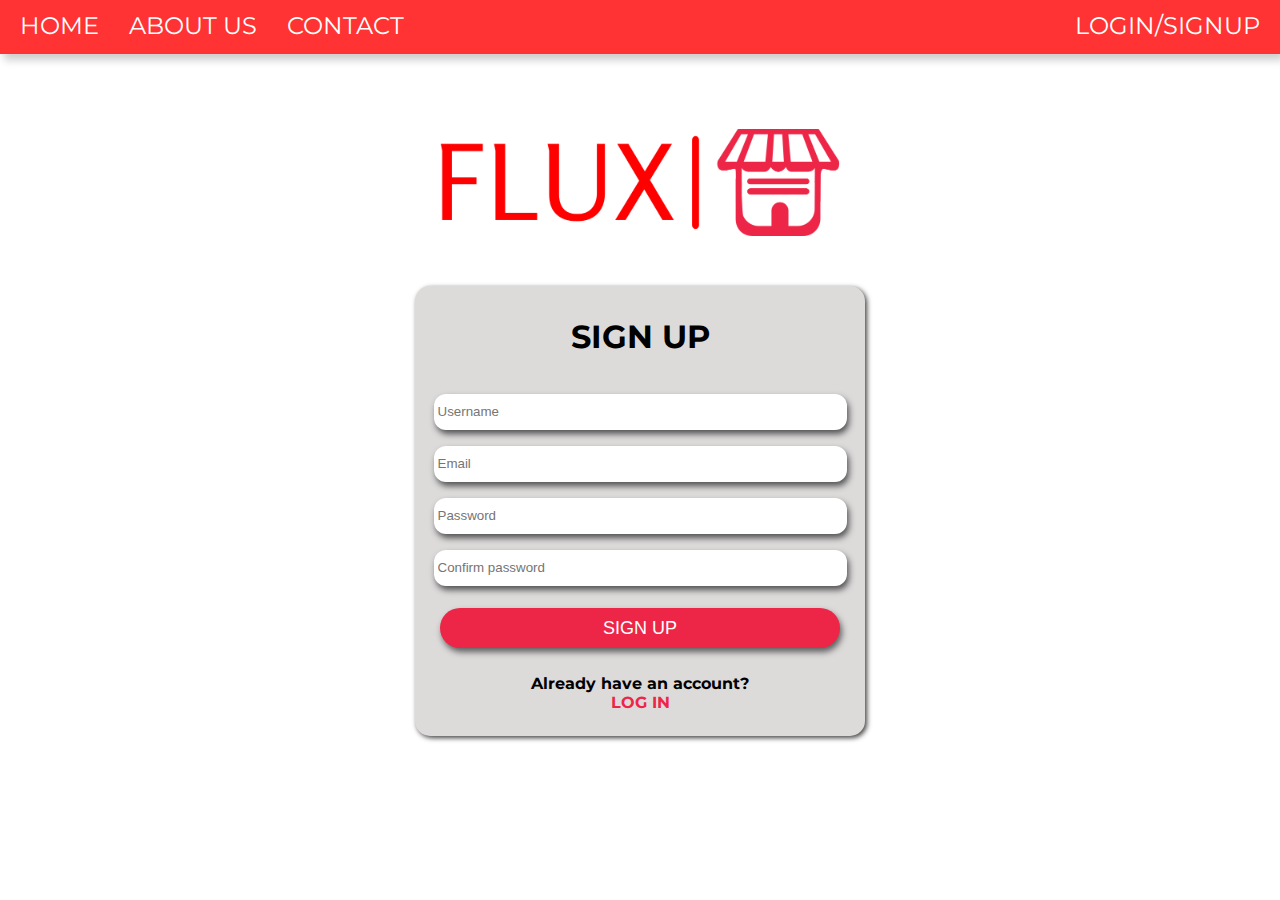
<file: sign up.html>
<!DOCTYPE html>
<html lang="en">
<head>
    <meta charset="UTF-8">
    <meta http-equiv="X-UA-Compatible" content="IE=edge">
    <meta name="viewport" content="width=device-width, initial-scale=1.0">
    <link rel="preconnect" href="https://fonts.googleapis.com">
<link rel="preconnect" href="https://fonts.gstatic.com" crossorigin>
<link href="https://fonts.googleapis.com/css2?family=Lora:ital,wght@1,400;1,500&family=Mochiy+Pop+One&family=Montserrat:wght@400;500;600&family=Open+Sans:wght@400;700&display=swap" rel="stylesheet">
    <link rel="stylesheet" href="style/signup.css">
    <link rel="shortcut icon" href="images/Flux_logo.png" type="image/x-icon">
    <title>Sign up</title>
</head>
<body>
    <header>
        <nav>
            <ul>
                <li id="nav-content"><a class="nav-content" href="index.html">Home</a></li>
                <li id="nav-content"><a class="nav-content" href="About-us.html">About us</a></li>
                <li id="nav-content"><a class="nav-content" href="#">Contact</a></li>
                <li id="login"><a class="nav-content" class="login" href="sign up.html">Login/Signup</a></li>
            </ul>
        </nav>
    </header>
    <main>
        <div class="image">
            <img src="images/logo.png" alt="logo">
        </div>
        <div id="forma">
            <form action="">

                <h1>sign up</h1>
             
                <div id="inputs">
                    <section>
                        <div id="user-password">
                            <input type="text" placeholder="Username" required>
                            <input type="email"  placeholder="Email" required>
                            <input type="password"  placeholder="Password" required minlength="7">
                            <input type="password"  placeholder="Confirm password" required>
                        </div>
                    </section>
                </div>
                <button>Sign up</button>
                <div id="second">
                    <p>Already have an account?</p>
                    <a href="log in.html">log in</a>
                </div>
            </form>
        </div>
    </main>
</body>
</html>
</file>
<file: style/style.css>
@import url('https://fonts.googleapis.com/css2?family=Montserrat&display=swap');
* {
    transition: all ease-in-out 0.3f;
    font-family: 'Montserrat', sans-serif;
    margin: 0;
    padding: 0;
}

body {
    background-color: whitesmoke;
}
</file>
<file: style/home.css>
header {
    background-color: #ff3333;
}


nav {
    background-color: #ff3333;
    height: 50px;
    padding: 5px;
    margin: 0 0 25px 0;
    box-shadow: 0 4px 8px 0 rgba(0, 0, 0, 0.2),
        0 6px 20px 0 rgba(0, 0, 0, 0.19);
    font-family: 'Montserrat', sans-serif;
    font-size: 20px;
    text-transform: uppercase;
}

ul {
    margin: 0;
    padding: 0;
    list-style: none;
}

li {
    float: left;
    margin: 0 10px 0 10px;
}

li a:hover {
    background-color: #FF8989;
    border-radius: 8px;
}

#login {
    float: right;
}

.nav-content {
    display: block;
    padding: 0 10px;
    line-height: 50px;
    color: white;
    text-decoration: none;
    text-transform: uppercase;
}


.section0 {
    display: flex;
    justify-content: center;
    padding: 25px;
}

img {
    width: 350px;
}

#section1 {
    display: flex;
    justify-content: center;
    padding: 10px;
}

input {
    border: 1px solid rgb(203, 183, 183);
    border-radius: 16px;
    background-color: rgb(203, 183, 183);
    color: rgb(65, 56, 56);
    padding: 10px;
    width: 850px;
    margin-bottom: 40px;
}

input:hover {
    border: 2px solid grey;
}

.section2 {
    border-radius: 15px;
    padding: 25px;
    display: flex;
    justify-content: space-between;
    margin: 20px 50px 20px 45px;
    width: 90%;
}

.section2 a {

    font-size: 20px;
    margin-right: 30px;
    border: 1px solid rgb(165, 149, 149);
    background-color: #ff3333;
    color: white;
    border-radius: 10px;
    padding: 12px 50px 12px 50px;
    text-decoration: none;
}

.section2 a:hover {
    background-color: rgb(159, 154, 154);
    color: white;
    width: 100% !important;
    border: 1px solid rgb(165, 149, 149);
}

h2 {
    font-size: 25px;
    margin: 40px 30px 30px 50px;

}

.box {
    overflow-x: hidden;
    flex-basis: 40%;
    border: 1px solid grey;
    display: flex;
    align-items: center;
    padding: 10px;
    margin-left: 20px;
    width: 430px;
    margin-right: 20px;
    background-color: rgba(197, 183, 183, 0.735);
    border-radius: 15px;
    border: 1px solid rgb(229, 213, 213);
}

.box img {

    padding: 10px;
    width: 300px;
    margin-right: 10px;
    border-radius: 20px;
    box-shadow: 2px 2px 5px rgb(68, 67, 67);
    box-shadow: 2px 2px 5px rgb(68, 67, 67);
    height: 200px;
    background-color: white;
}

.content {
    display: flex;
    flex-direction: column;
    margin: auto auto 5px auto;
}

.content h3 {
    font-size: 25px;
    margin-top: 20px;
    margin-left: 10px;
}

.content h4 {
    font-size: 23px;
    margin-top: 2px;
    margin-left: 10px;
}

.content p {
    margin-left: 8px;
    margin-top: 20px;
}

.content button {
    margin-top: 15px;
    width: 120px;
    border: 1px solid rgb(255, 13, 13);
    border-radius: 20px;
    background-color: #ff3333;
    color: white;
    padding: 10px;
    box-shadow: 2px 2px 5px rgb(68, 67, 67);
    text-transform: uppercase;
    margin-left: 20px;
    margin-bottom: 11px;
}

.content .button1 {
    margin-top: 33px;
    width: 120px;
    border: 1px solid rgb(255, 13, 13);
    border-radius: 20px;
    background-color: rgb(255, 13, 13);
    color: white;
    padding: 10px;
    box-shadow: 2px 2px 5px rgb(68, 67, 67);
    text-transform: uppercase;
    margin-left: 20px;
    margin-bottom: 9px;
}

.content .button2 {
    margin-top: 50px;
    width: 120px;
    border: 1px solid rgb(255, 13, 13);
    border-radius: 20px;
    background-color: rgb(255, 13, 13);
    color: white;
    padding: 10px;
    box-shadow: 2px 2px 5px rgb(68, 67, 67);
    text-transform: uppercase;
    margin-left: 20px;
    margin-bottom: 11px;
    margin-top: 40px;
    margin-left: 20px;
}

button:hover {
    background-color: #FF8989;
    border: 1px solid #FF8989;
}
#ad-container {
    display: flex;
    justify-content: center;
    align-items: center;
}
.section3 {
    justify-content: center;
    align-items: center;
    display: flex;
}

.section3 a {
    padding: 12px;
    color: white;
    text-transform: uppercase;
    text-decoration: none;
}
</file>
<file: style/aboutstyles.css>
@import url("https://fonts.googleapis.com/css2?family=Montserrat:wght@300;500;700;800&display=swap");
body {
  align-items: center;
  text-align: center;
  color: black;
  font-family: "Montserrat", sans-serif;
  
}
h1 {
  text-transform: uppercase;
  font-size: 4rem;
  text-align: center;
}
ul {
  margin: 75px 30px 350px;
  display: grid;
  column-gap: 50px;
  grid-template-columns: auto auto auto;
  row-gap: 25px;
  padding: 10px;
}

li {
  text-align: center;
  display: flex;
  background-color: #d9d9d9;
  box-shadow: 1px 1px 4px rgba(0, 0, 0, 0.2);
  border-radius: 20px;
  overflow: hidden;
  width: 400px;
  height: 250px;
}

li img {
  background-color: white;
  width: 140px;
  height: 220px;
  object-fit: contain;
  margin: 15px 10px;
  border-radius: 10px;
}
li p{
  margin-right:15px;
}
h2 {
  margin-top: 30px;
}
section {
  margin: 2rem auto;
  width: 95%;
}
.hover-effect {
  margin: 65px auto 35px -150px;
  text-align: left;
  
}
.hover-effect img {
  background-color: white;
  padding: 3px;
  text-align: left;
  width: 25px;
  height: 25px;
  
}
li:hover {
  height: 400px;
  width: 450px;
  transition: 0.5s;
  
}
li:hover > li img:hover {
  height: 150px;
  

}
li:hover > li img:hover > .hover-effect:hover {
  visibility: visible;
 
  
}
</file>
<file: style/electronics.css>
@import url("https://fonts.googleapis.com/css2?family=Montserrat:wght@300;500;700;800&display=swap");
#hr{
  margin: -25px auto;
  background-color: #ff0000;
  width: 350px;
  height: 1px;
}
section {
  font-family: "Montserrat", sans-serif;
  margin: 2rem auto;
  width: 95%;
}
h1 {
  text-align: center;
  font-size: 3rem;
}
h2 {
  margin-bottom: -50px;
  font-size: 2.2rem;
  margin-top: 85px;
}
ul {
  width: 100%;

  margin: 75px 30px 350px;
  display: grid;
  column-gap: 50px;
  grid-template-columns: auto auto auto;
  row-gap: 25px;

  padding: 10px;
}

li {
  display: flex;
  background-color: #c5b7b7bb;
  box-shadow: 1px 1px 4px rgba(0, 0, 0, 0.2);
  border-radius: 25px;
  width: 400px;
  height: 250px;
}

li img {
  background-color: white;
  width: 160px;
  height: 220px;
  object-fit: contain;
  margin: 15px 10px;
  border-radius: 10px;
  box-shadow: 2px 2px 5px rgb(68, 67, 67);
}
.info {
  margin-left: 10px;
  flex-direction: column;
}
.info h4 {
  font-size: 1.5rem;
}
.info p {
  margin: -20px 3px 0 0;

  color: rgba(0, 0, 0, 0.5);
}
.info button {
  margin-top: 20px;
  margin-left: 75px;
  width: 120px;
  border: 1px solid rgb(255, 13, 13);
  border-radius: 20px;
  background-color: #ff3333;
  color: white;
  padding: 10px;
  box-shadow: 2px 2px 5px rgb(68, 67, 67);
  text-transform:uppercase;
}
#popular {
  margin-top: -305px;
}
#angle-left {
  height: 50px;
  width: 50px;
}
#angle-right {
  height: 50px;
  width: 50px;
}
button:hover{
  background-color: #FF8989;
  border: 1px solid #FF8989;
}
</file>
<file: style/login.css>
body{
    font-family: 'Montserrat',sans-serif;
    margin: 0;
    margin-top: -16px;
}
.image{
display: flex;
justify-content: center;
padding:50px;
}
img{  
    width: 400px;
}
header {
    background-color: #ff3333;
}
nav {
    background-color: #ff3333;
    height: 60px;
    padding: 5px;
    margin: 0 0 25px 0;
    box-shadow: 4px 6px 8px 0 rgba(0, 0, 0, 0.2);
    font-family: 'Montserrat', sans-serif;
    font-size: 20px;
    text-transform: uppercase;
}
 nav ul {
    margin: 0;
    padding: 0;
    list-style: none;
}
header ul li {
    float: left;
    margin: 0 10px 0 10px;
    font-size: 10px;
}
header li a{
position: relative;
top: 22px;
font-size: smaller;
}
header li a:hover {
    background-color: rgb(255, 137, 137);
    border-radius: 8px;
}
#login {
    float: right;
}
ul li a {
    padding: 15px;
    font-size: 24px;
    color: white;
    text-transform: uppercase;
    text-decoration: none;
    margin: 5px;
}
ul li a:hover {
    background-color: rgb(255, 59, 59);
    text-decoration: none;
    padding: 5px;
    color:white;
    border-radius: 10px;
}
h1{
    font-size: 2rem;
}
form{
    display: flex;
    flex-direction: column;
    margin: 0rem auto;
    position: relative;
    bottom: 20px;
    text-align: center;
    width: 450px;
    height: 425px;
 background-color: #CACACA;
 border-radius: 15px;
 box-shadow: 2px 4px 6px rgb(68,67,67) ;
 border: none;
}
h1{
    text-transform: uppercase;
}
.checkbox{
    display: inline; 
}
.checkbox input{ 
    width:25px;
    height:50px;
    position: relative;
    left: 15px;
    bottom: 20px;
}
label{
    position: relative;
    bottom:70px;
    right: 100px;
}
input{
    display: block;
    border: none;
    margin: 15px;  
}
p{
    font-weight: bold;
    margin: 0;
}
button{
    display: block;
    justify-content: center;
    height: 45px;
    width:400px;
    margin: 1rem auto;
    color: white;
    font-size: 20px;
    font-weight: 500;
    background-color: #ED2647;
    border: none;
    border-radius: 20px;
    text-transform: uppercase;
    box-shadow:2px 4px 6px rgb(94, 94, 94);
    padding: 10px;
    position: relative;
    bottom: 50px; 
}
button:hover {
    background-color: #ed3655;
}
form a{
    text-transform: uppercase;
    color: #ED2647;
    text-decoration: none;
    font-weight: bold;
}
form a:hover{
    color: #db1435;  
}
#user-password input{
    margin: 1rem auto;
    margin-bottom: 2rem;
    box-shadow:2px 4px 6px rgb(82, 82, 82);
    width: 90%;
    height: 31px;
    padding: 4px;
    border-radius: 12px;
}
#second{
    position: relative;
    bottom: 35px;
}
</file>
<file: style/product.css>
body {
  margin: 0;
}

.sadrzaj {
  display: grid;
  place-content: center;
}

nav {
  background-color: #ff3333;
  height: 50px;
  padding: 5px;
  margin: 0 0 50px 0;
  box-shadow: 0 4px 8px 0 rgba(0, 0, 0, 0.2),
    0 6px 20px 0 rgba(0, 0, 0, 0.19);
  font-family: 'Montserrat', sans-serif;
  font-size: 20px;
}

ul {
  margin: 0;
  padding: 0;
  list-style: none;
}

li {
  float: left;
  margin: 0 10px 0 10px;
}

li a:hover {
  background-color: #FF8989;
  border-radius: 8px;
}

#login {
  float: right;
}

a {
  display: block;
  padding: 0 10px;
  line-height: 50px;
  color: white;
  text-decoration: none;
}

#description {
  display: flex;
}

img {
  height: 500px;
  width: 500px;
  padding: 20px;
  margin: 0 30px 20px 20px;
  border-style: ridge;
  border-radius: 25px;
  box-shadow: 0 4px 8px 0 rgba(0, 0, 0, 0.2),
    0 6px 20px 0 rgba(0, 0, 0, 0.19);
}

#opis {
  color: gray;
  text-align: left;
  width: 600px;
  margin-bottom: 20px;

  font-family: 'Montserrat', sans-serif;
}

#buttons {
  display: flex;
  flex-direction: column;
  align-items: center;
}

button {
  font-family: 'Montserrat', sans-serif;
  background-color: #ff4d4d;
  color: white;
  border-radius: 20px;
  box-shadow: 0 4px 8px 0 rgba(0, 0, 0, 0.2),
    0 6px 20px 0 rgba(0, 0, 0, 0.19);
  margin: 10px;
  height: 40px;
  width: 400px;
  border: none;
}

button:hover {
  background-color: #ff3333;
}

p {
  font-family: 'Montserrat', sans-serif;
}

select {
  font-family: 'Montserrat', sans-serif;
  text-align: center;
  background-color: gray;
  color: white;
  border-radius: 20px;
  box-shadow: 0 4px 8px 0 rgba(0, 0, 0, 0.2),
    0 6px 20px 0 rgba(0, 0, 0, 0.19);
  margin: 10px;
  height: 40px;
  width: 400px;
  border: none;
}

h1 {
  font-family: 'Montserrat', sans-serif;
  margin: 0 0 5px 20px;
}
</file>
<file: style/signup.css>
body{
    font-family: 'Montserrat';
    margin: 0;
    margin-top: -16px;
}
.image{
    display: flex;
    justify-content: center;
    padding:50px;
    }
img{  
    width: 400px; 
}
header {
    background-color: #ff3333;
}
nav {
    background-color: #ff3333;
    height: 60px;
    padding: 5px;
    margin: 0 0 25px 0;
    box-shadow: 4px 6px 8px 0 rgba(0, 0, 0, 0.2);
    font-family: 'Montserrat', sans-serif;
    font-size: 20px;
    text-transform: uppercase;
}
 nav ul {
    margin: 0;
    padding: 0;
    list-style: none;
}
header ul li {
    float: left;
    margin: 0 10px 0 10px;
    font-size: 10px;
}
header li a{
position: relative;
top: 22px;
}
header li a:hover {
    background-color: #FF8989;
    width: 15px;
    border-radius: 8px;
}
#login {
    float: right;
}
ul li a {
    font-size: 24px;
    color: white;
    text-transform: uppercase;
    text-decoration: none;
    margin: 5px;
}
    li a:hover {
    background-color: rgb(255, 59, 59);
    text-decoration: none;
    color:white;
    border-radius: 10px;

}
h1{
    font-size: 2rem;
}
form{
    display: flex;
    flex-direction: column;
    margin: 0rem auto;
    text-align: center;
    width: 450px;
    height: 450px;
 background-color: rgb(221, 218, 218);
 border-radius: 15px;
 border: none;
 box-shadow: 2px 2px 5px rgb(68,67,67);
}
h1{
    text-transform: uppercase;
    padding-top: 10px;
}
input{
    display: block;
    border: none;
    margin: 18px;
    border-radius: 12px;   
}
p{
    font-weight: bold;
    margin: 0;
}
button{
    display: block;
    justify-content: center;
    height: 40px;
    width:400px;
    margin: 1rem auto;
    color: white;
    font-size: large;
    font-weight: 300;
    background-color: #ED2647;
    border: none;
    border-radius: 20px;
    text-transform: uppercase;
    box-shadow:2px 4px 6px rgb(94, 94, 94);
    padding: 10px;
    position: relative;
    bottom: 10px;   
}
button:hover {
    background-color: #ed3655;
}
form a{
    text-transform: uppercase;
    color: #ED2647;
    text-decoration: none;
    font-weight: bold;
}
form a:hover{
    color: #db1435;
}
#user-password input{
    margin: 1rem auto;
    margin-bottom: 1rem;
    box-shadow:2px 4px 6px rgb(82, 82, 82);
    width: 90%;
    height: 28px;
    padding: 4px;
}
#second{
    position: relative;
    bottom: 0px;
}
</file>
